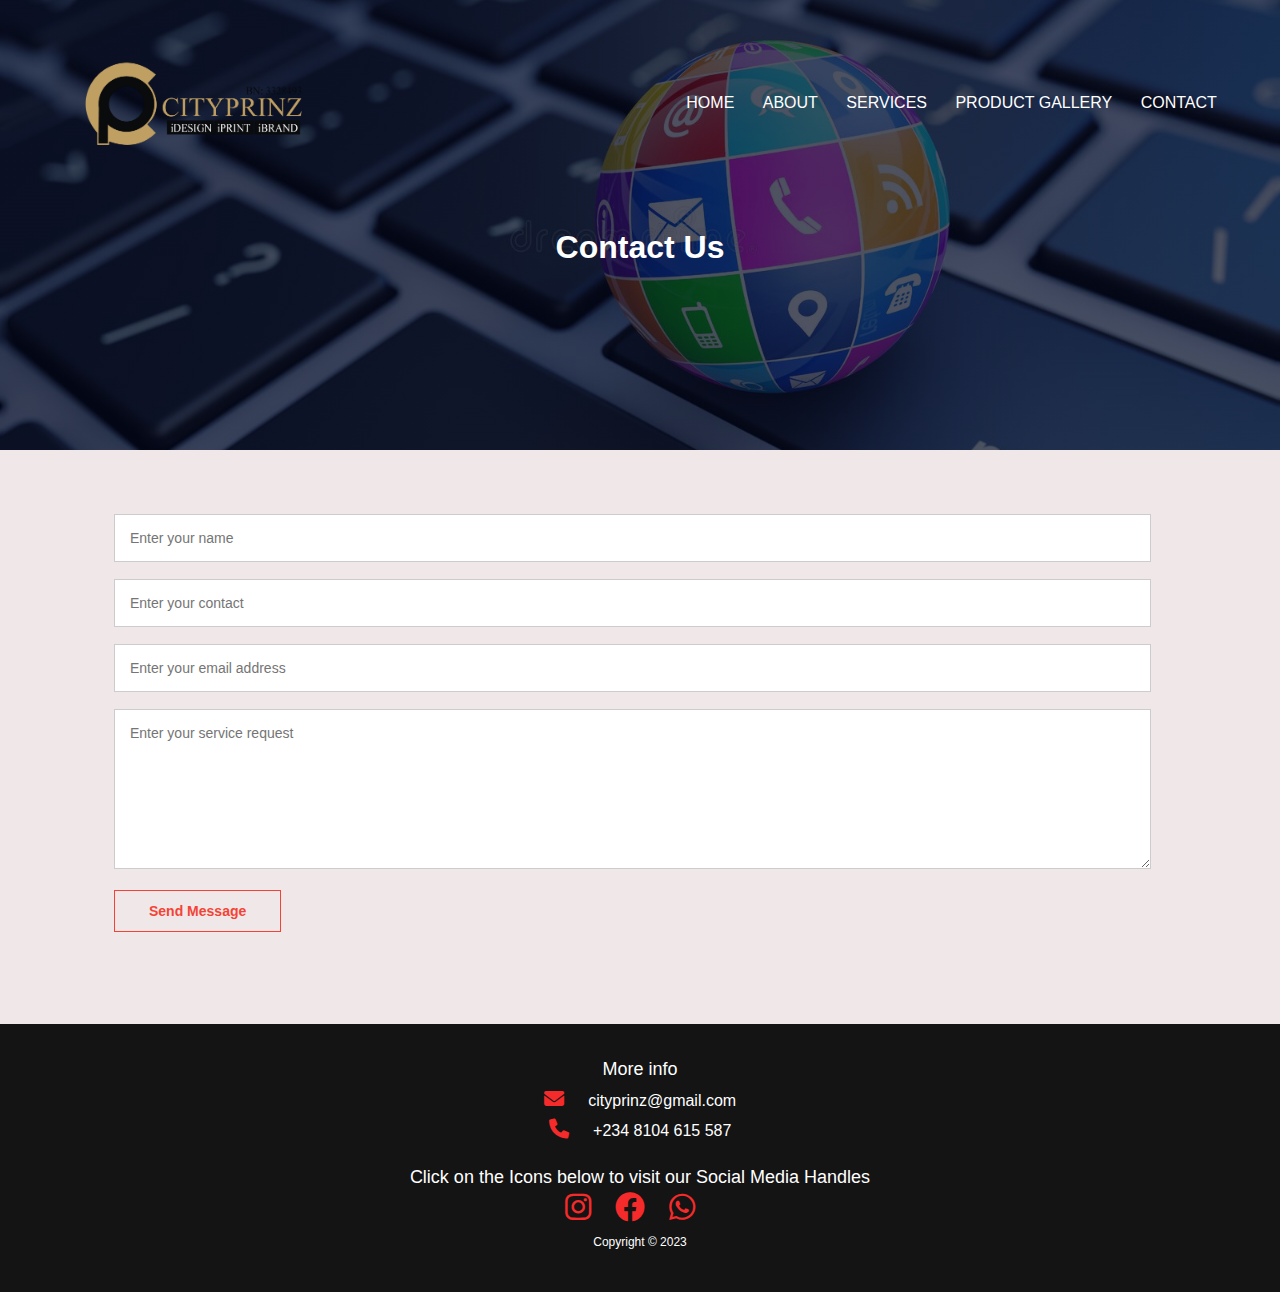
<file: contact.html>
<!DOCTYPE html>
<html lang="en">
    <head>
        <meta name="viewport" content="width=device-width, initial scale=1.0">
        <title>CityPrinz Technologies</title>
        <link rel="stylesheet" href="style.css">
        <link rel="stylesheet" href="font6/css/all.css">
    </head>
    
    <body>
        <section class="contact-header">
           <nav>
                <a href="index.html"><img src="images/logo.png"></a>
                <div class="nav_links">
                    <ul>
                        <li><a href="index.html">HOME</a></li>
                        <li><a href="about us.html">ABOUT</a></li>
                        <li><a href="services.html">SERVICES</a></li>
                        <li><a href="gallery.html">PRODUCT GALLERY</a></li>
                        <li><a href="contact.html">CONTACT</a></li>
                    </ul>
                </div>
            </nav>
            <h1>Contact Us</h1>
        </section>


        <!------CONTACT US------->
        <section class="row">
            <div class="contactform" >
                <form action="https://formsubmit.co/princehammond2579@gmail.com" method="POST">
                    <input type="text" placeholder="Enter your name" required>
                    <input type="number" placeholder="Enter your contact" required>
                    <input type="text" placeholder="Enter your email address" required>
                    <textarea rows="8" placeholder="Enter your service request" required></textarea>
                    <button type="submit" class="action_btn new_btn contact_btn">Send Message</button>
                </form>
            </div>
        </section>

       <!------Footer------->
       <section class="footer">
        <h4>More info</h4>
        <i class="fa-solid fa-envelope"></i> cityprinz@gmail.com <br>
        <i class="fa-solid fa-phone"></i> +234 8104 615 587 <br><br>

        <h4>Click on the Icons below to visit our Social Media Handles</h4>
        
        <a href="www.instagram.com/cityprinz.designs" target="_blank">
            <i class="fa-brands fa-instagram"></i>
        </a>
        <a href="https://www.facebook.com/CityPrinz-Technologies-378872938949161/" target="_blank">
            <i class="fa-brands fa-facebook"></i>
        </a>
        <a href="https://wa.me/+2348104615587" target="_blank">
            <i class="fa-brands fa-whatsapp"></i>
        </a>  
        
        <p>Copyright © 2023</p>

    </section>


    </body>
</html>
</file>
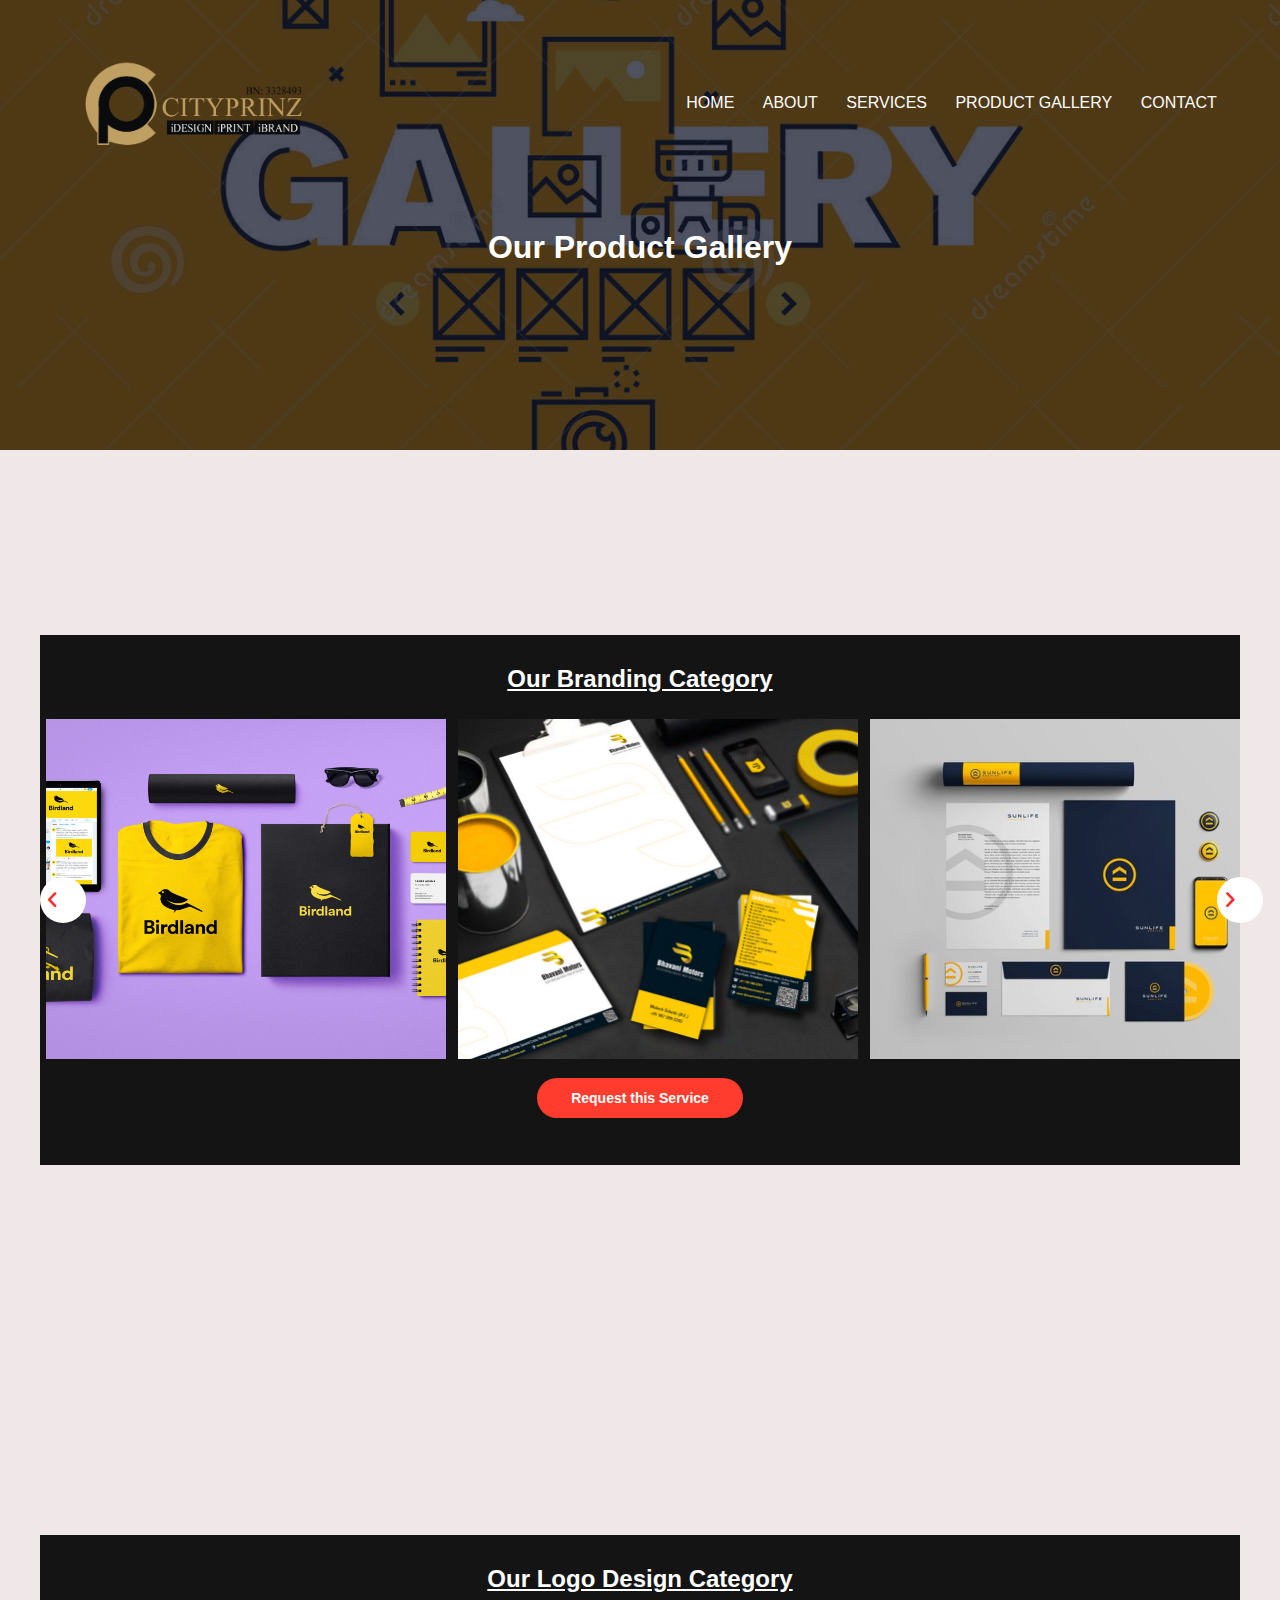
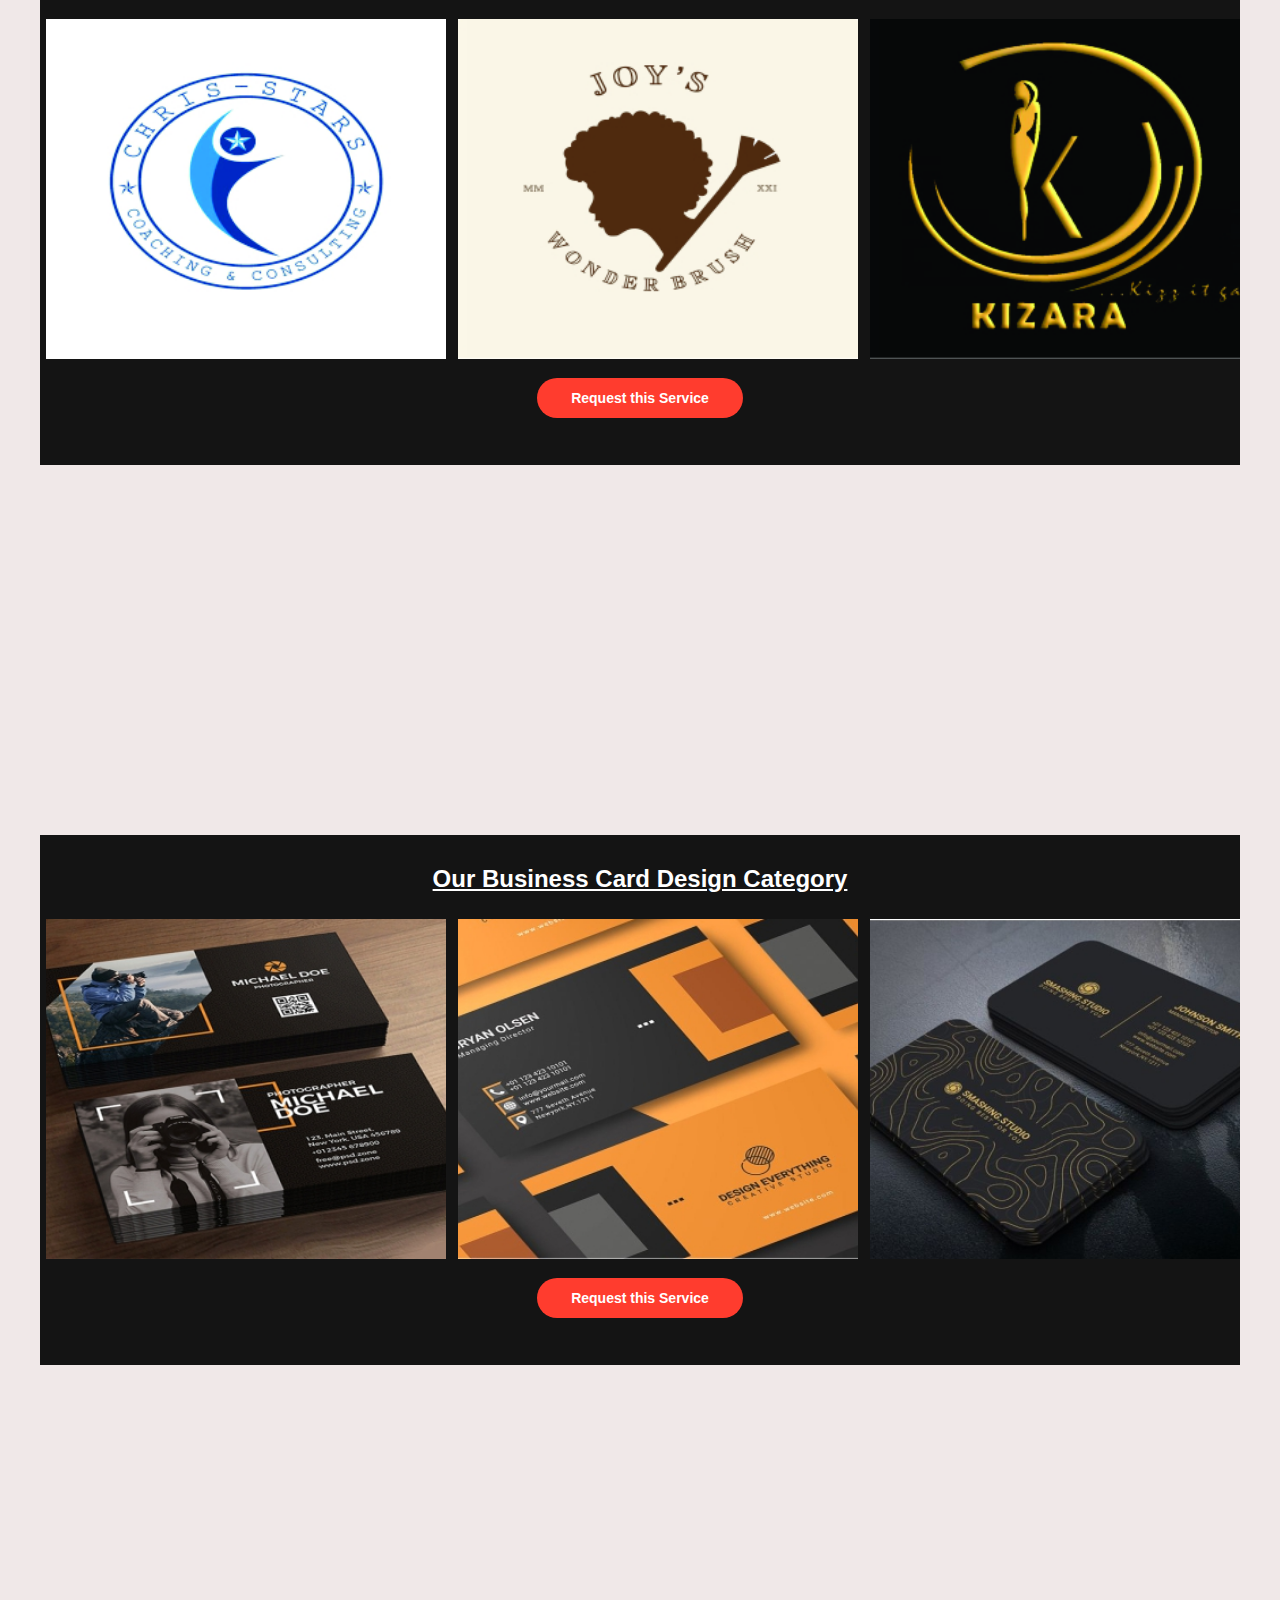
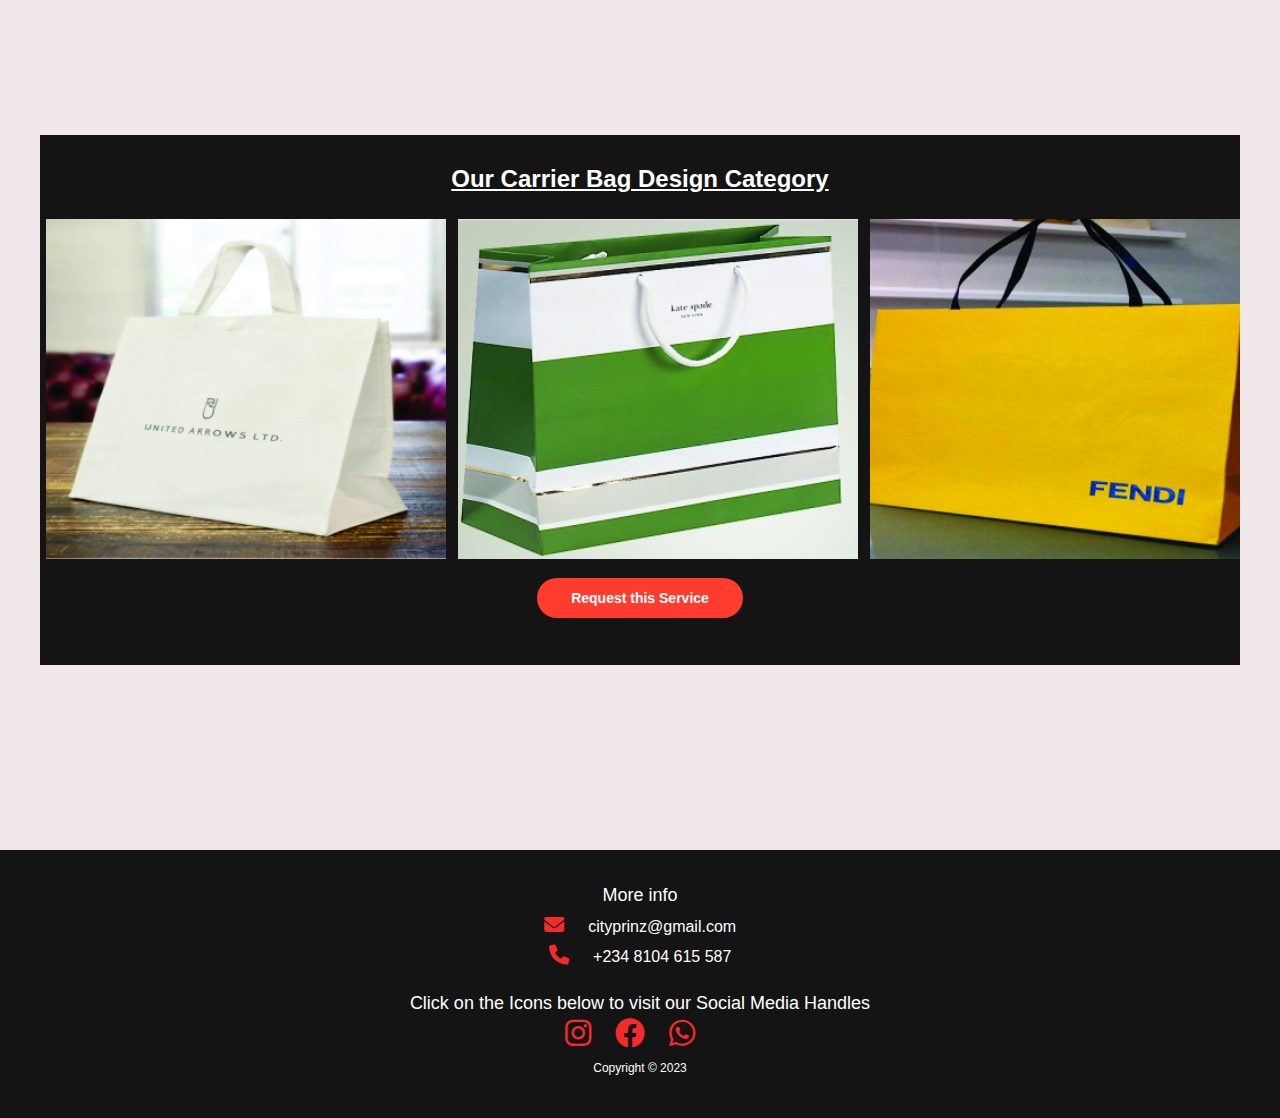
<file: gallery.html>
<!DOCTYPE html>
<html lang="en">
    <head>
        <meta name="viewport" content="width=device-width, initial scale=1.0">
        <title>CityPrinz Technologies</title>
        <link rel="stylesheet" href="style.css">
        <link rel="stylesheet" href="https://cdn.jsdelivr.net/npm/swiper@8/swiper-bundle.min.css">
        <link rel="stylesheet" href="font6/css/all.css">
        <script src="script.js"defer></script>
    </head>
    
    <body>
        <section class="gallery_header">
           <nav>
                <a href="index.html"><img src="images/logo.png"></a>
                <div class="nav_links">
                    <ul>
                        <li><a href="index.html">HOME</a></li>
                        <li><a href="about us.html">ABOUT</a></li>
                        <li><a href="services.html">SERVICES</a></li>
                        <li><a href="gallery.html">PRODUCT GALLERY</a></li>
                        <li><a href="contact.html">CONTACT</a></li>
                    </ul>
                </div>
            </nav>
            <h1>Our Product Gallery</h1>
        </section>

        <!----- GALLERY CONTENT-->
        <section class="gallery-body">
            <div class="wrapper">
                <h1>Our Branding Category</h1>
                <i id="left" class="fa-solid fa-angle-left"></i>
                <div class="carousel">
                    <img src="images/Branding4.jpg" draggable="false">
                    <img src="images/Branding5.jpg" draggable="false">
                    <img src="images/Branding6.jpg" draggable="false">
                    <img src="images/Branding7.jpg" draggable="false">
                    <img src="images/Branding8.png" draggable="false">
                    <img src="images/Branding9.png" draggable="false">
                </div>
                <i id="right" class="fa-solid fa-angle-right"></i>
            </div>
            <a href="contact.html" class="action_btn gallery_btn">Request this Service</a>
        </section>

        <section class="gallery-body">
            <div class="wrapper">
                <h1>Our Logo Design Category</h1>
                <div class="carousel">
                    <img src="images/Logonew1.jpg">
                    <img src="images/Logonew4.jpg">
                    <img src="images/Logonew5.jpg">
                </div>
            </div>
            <a href="contact.html" class="action_btn gallery_btn">Request this Service</a>
        </section>

        <section class="gallery-body">
            <div class="wrapper">
                <h1>Our Business Card Design Category</h1>
                <div class="carousel">
                    <img src="images/Businesscardnew3.jpg">
                    <img src="images/Businesscardnew6.jpg">
                    <img src="images/Businesscardnew8.jpg">
                </div>
            </div>
            <a href="contact.html" class="action_btn gallery_btn">Request this Service</a>
        </section>

        <section class="gallery-body">
            <div class="wrapper">
                <h1>Our Carrier Bag Design Category</h1>
                <div class="carousel">
                    <img src="images/Carrieerbagnew6.jpg">
                    <img src="images/Carrierbagnew1.jpg">
                    <img src="images/Carrierbagnew5.jpg">
                </div>
            </div>
            <a href="contact.html" class="action_btn gallery_btn">Request this Service</a>
        </section>


        
                           
        <!------Footer------->
        <section class="footer">
            <h4>More info</h4>
            <i class="fa-solid fa-envelope"></i> cityprinz@gmail.com <br>
            <i class="fa-solid fa-phone"></i> +234 8104 615 587 <br><br>

            <h4>Click on the Icons below to visit our Social Media Handles</h4>
            
            <a href="www.instagram.com/cityprinz.designs" target="_blank">
                <i class="fa-brands fa-instagram"></i>
            </a>
            <a href="https://www.facebook.com/CityPrinz-Technologies-378872938949161/" target="_blank">
                <i class="fa-brands fa-facebook"></i>
            </a>
            <a href="https://wa.me/+2348104615587" target="_blank">
                <i class="fa-brands fa-whatsapp"></i>
            </a>  
            
            <p>Copyright © 2023</p>

        </section>
 
    </body>
</html>
</file>
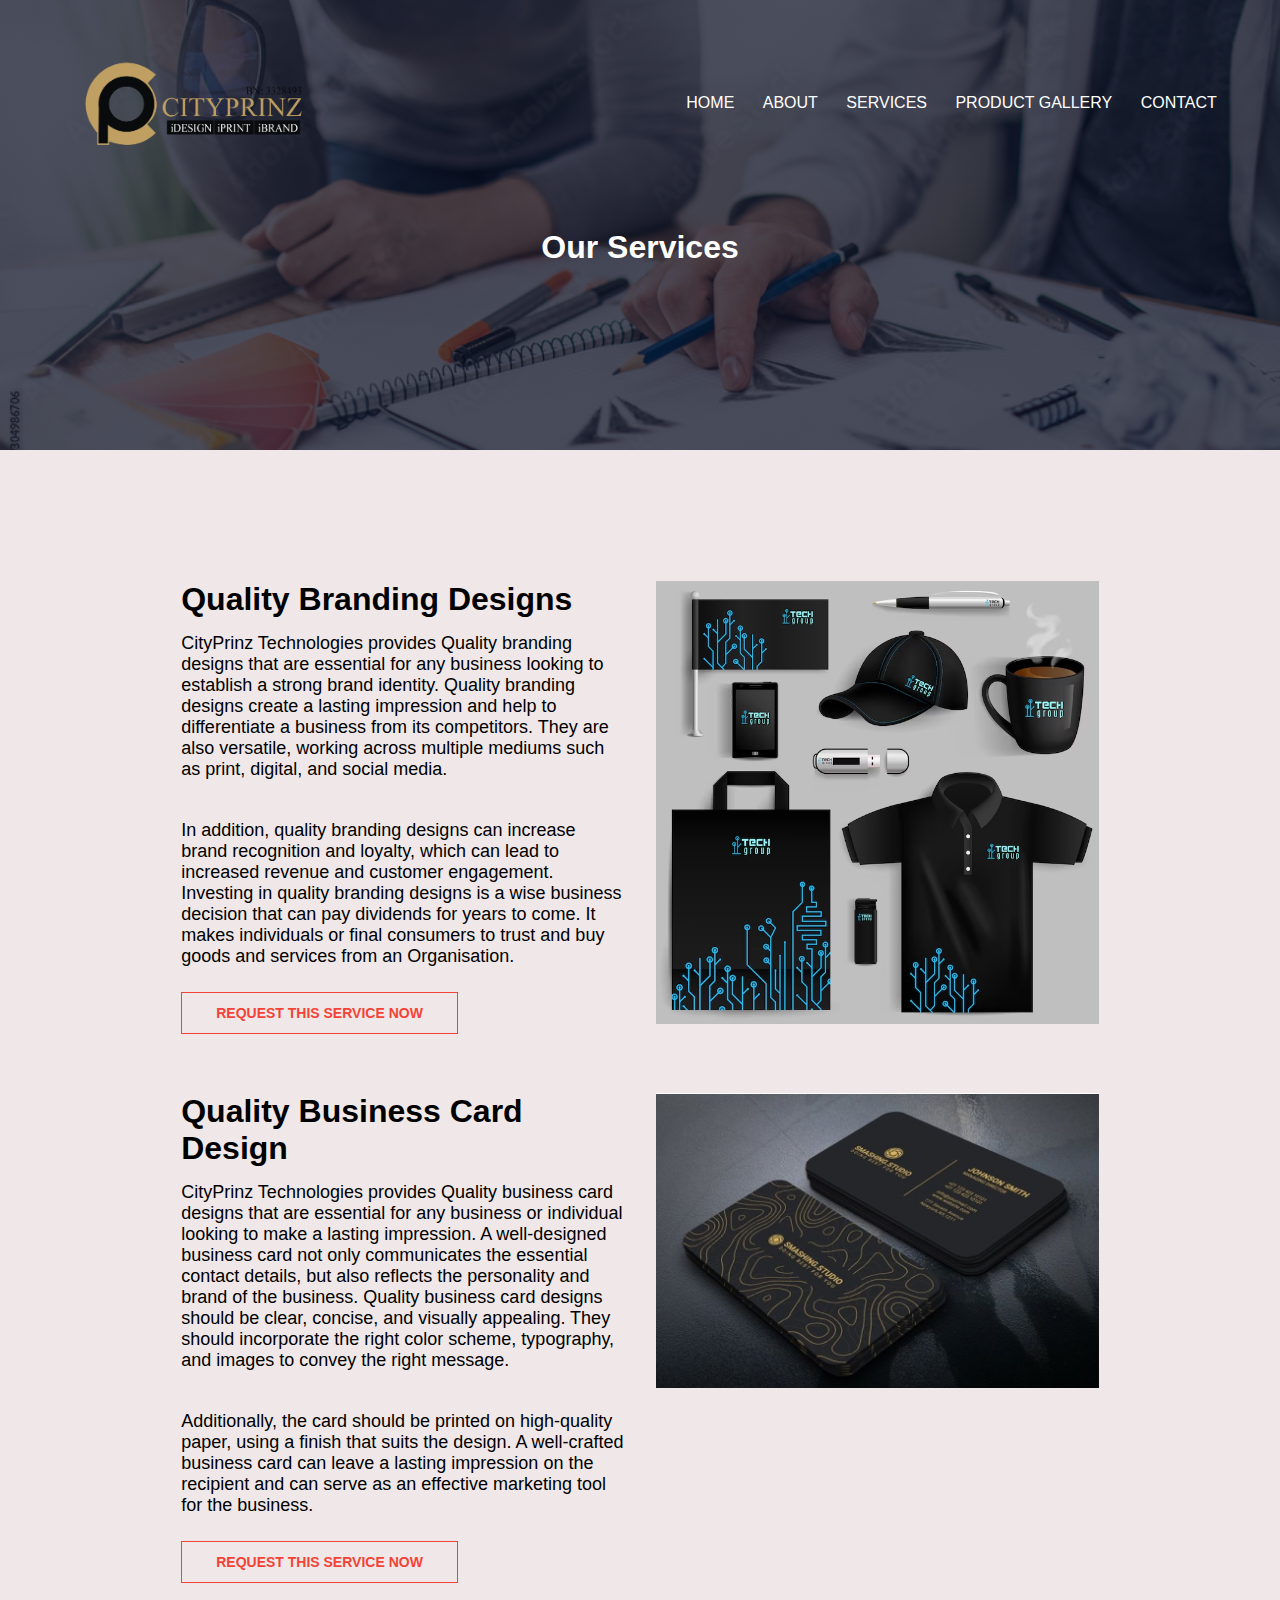
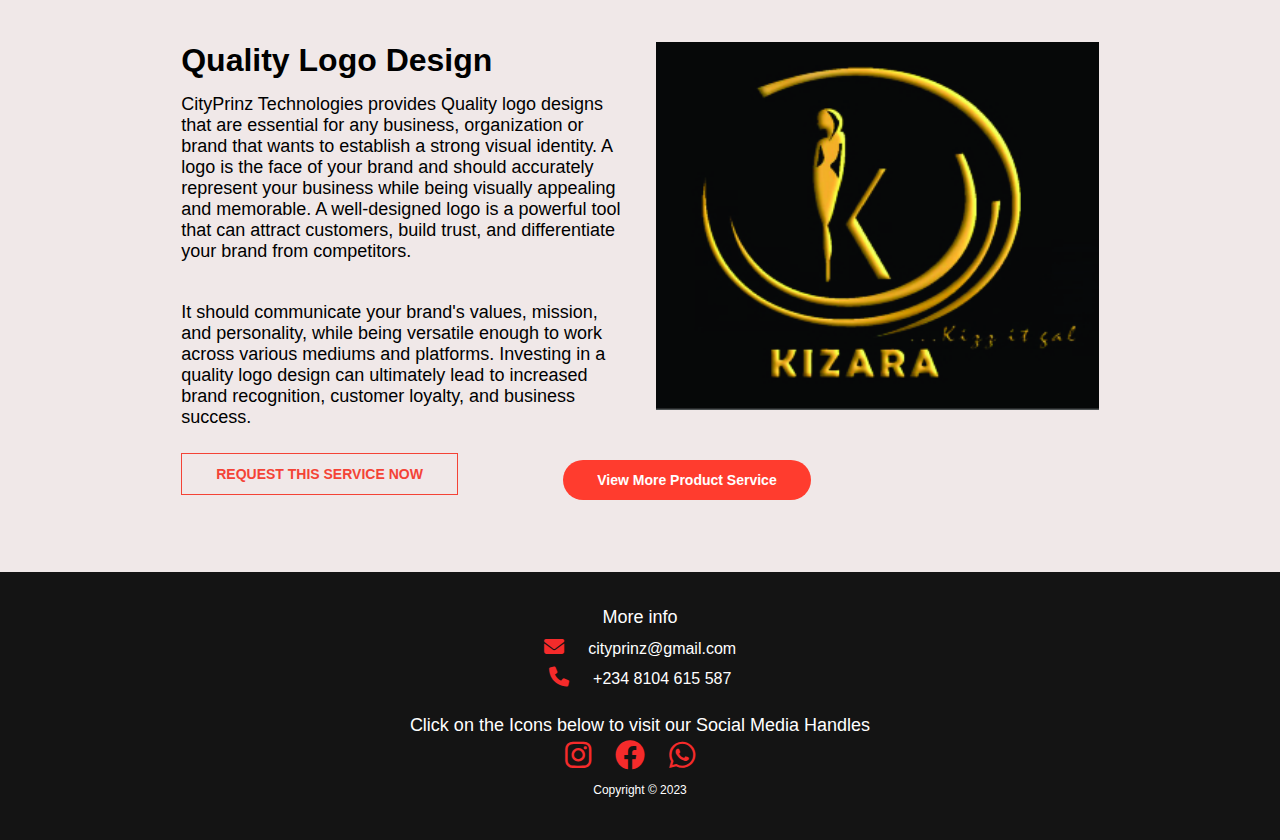
<file: services.html>
<!DOCTYPE html>
<html lang="en">
    <head>
        <meta name="viewport" content="width=device-width, initial scale=1.0">
        <title>CityPrinz Technologies</title>
        <link rel="stylesheet" href="style.css">
        <link rel="stylesheet" href="https://cdn.jsdelivr.net/npm/swiper@8/swiper-bundle.min.css">
        <link rel="stylesheet" href="font6/css/all.css">
    </head>
    
    <body>
        <section class="service_header">
           <nav>
                <a href="index.html"><img src="images/logo.png"></a>
                <div class="nav_links">
                    <ul>
                        <li><a href="index.html">HOME</a></li>
                        <li><a href="about us.html">ABOUT</a></li>
                        <li><a href="services.html">SERVICES</a></li>
                        <li><a href="gallery.html">PRODUCT GALLERY</a></li>
                        <li><a href="contact.html">CONTACT</a></li>
                    </ul>
                </div>
            </nav>
            <h1>Our Services</h1>

        </section>

        
        <section class="about_us">
            <div class="row">
                <div class="content">
                    <h1>Quality Branding Designs</h1>
                    <p>CityPrinz Technologies provides Quality branding designs that are essential for 
                        any business looking to establish a strong brand identity. 
                        Quality branding designs create a lasting impression and help to differentiate      
                         a business from its competitors. They are also versatile, working across multiple 
                         mediums such as print, digital, and social media. 
                    </p>
                    <p>In addition, quality branding designs can increase brand recognition and loyalty, 
                       which can lead to increased revenue and customer engagement. 
                       Investing in quality branding designs is a wise business decision that can pay 
                       dividends for years to come. It makes individuals or final consumers to trust 
                       and buy goods and services from an Organisation.
                    </p>
                        <a href="contact.html" class="action_btn new_btn">REQUEST THIS SERVICE NOW</a>
                </div>

                <div class="content">
                    <img src="images/Branding9.png">
                </div>
            </div>
        </section>

        <section class="about_us">
            <div class="row">
                <div class="content">
                    <h1>Quality Business Card Design</h1>
                    <p>CityPrinz Technologies provides Quality business card designs  that are essential 
                       for any business or individual looking to make a lasting impression. 
                       A well-designed business card not only communicates the essential contact details, 
                       but also reflects the personality and brand of the business. 
                       Quality business card designs should be clear, concise, and visually appealing. 
                       They should incorporate the right color scheme, typography, and images to convey the 
                       right message.  
                    </p>
                    <p>Additionally, the card should be printed on high-quality paper, using a finish that 
                        suits the design. A well-crafted business card can leave a lasting impression on 
                        the recipient and can serve as an effective marketing tool for the business.
                    </p>
                        <a href="contact.html" class="action_btn new_btn">REQUEST THIS SERVICE NOW</a>
                </div>

                <div class="content">
                    <img src="images/Businesscardnew8.jpg">
                </div>
            </div>
        </section>

        <section class="about_us">
            <div class="row">
                <div class="content">
                    <h1>Quality Logo Design</h1>
                    <p>CityPrinz Technologies provides Quality logo designs that are essential for any business, 
                        organization or brand that wants to establish a strong visual identity. 
                        A logo is the face of your brand and should accurately represent your business while 
                        being visually appealing and memorable. A well-designed logo is a powerful tool that 
                        can attract customers, build trust, and differentiate your brand from competitors.
                    </p>
                    <p>It should communicate your brand's values, mission, and personality, while being 
                        versatile enough to work across various mediums and platforms. Investing in a 
                        quality logo design can ultimately lead to increased brand recognition, 
                        customer loyalty, and business success.
                    </p>
                        <a href="contact.html" class="action_btn new_btn">REQUEST THIS SERVICE NOW</a>
                </div>

                <div class="content" id="services-img">
                    <img src="images/Logonew5.jpg">
                </div>
                <a href="gallery.html" class="action_btn gallery_btn" id="service-btn">View More Product Service</a>
            </div>
        </section>

        

                           
        <!------Footer------->
        <section class="footer">
            <h4>More info</h4>
            <i class="fa-solid fa-envelope"></i> cityprinz@gmail.com <br>
            <i class="fa-solid fa-phone"></i> +234 8104 615 587 <br><br>

            <h4>Click on the Icons below to visit our Social Media Handles</h4>
            
            <a href="www.instagram.com/cityprinz.designs" target="_blank">
                <i class="fa-brands fa-instagram"></i>
            </a>
            <a href="https://www.facebook.com/CityPrinz-Technologies-378872938949161/" target="_blank">
                <i class="fa-brands fa-facebook"></i>
            </a>
            <a href="https://wa.me/+2348104615587" target="_blank">
                <i class="fa-brands fa-whatsapp"></i>
            </a>  
            
            <p>Copyright © 2023</p>

        </section>
 
 
    </body>
</html>
</file>
<file: style.css>
*{
    margin: 0;
    padding: 0;
    font-family: 'Poppins', sans-serif;
}
body{
    background-color: #f0e8e8fa;
} 
/*-------Home ---------*/
.header{
    min-height: 100vh;
    width: 100%;
    background-image: linear-gradient(rgba(4,9,30,0.58),rgba(4,9,30,0.58)), url(images/homebanner.jpg);
    background-position: center;
    background-size: cover;
    position: relative;
}
nav{
    display: flex;
    padding: 0 4%;
    justify-content: space-between;
    align-items: center;
}
nav img{
    width: 300px;
}
.nav_links{
    flex: 1;
    text-align: right;
}
.nav_links ul li{
    list-style: none;
    display: inline-block;
    padding: 8px 12px;
    position: relative;
}
.nav_links ul li a{
    color: #fff;
    text-decoration: none;
    font-size: 16px;
    font-weight: 500;
}
.nav_links ul li::after{
    content: ' '; 
    width: 0%;
    height: 2px;
    background: #f44336;
    display: block;
    margin: auto;
    transition: 0.5s;
}
.nav_links ul li:hover::after{
    width: 100%;
}
.text_box{
    width: 90%;
    color: white;
    position: absolute;
    top: 55%;
    left: 50%;
    transform: translate(-50%,-50%);
    text-align: center;
}
.text_box h1{
    font-size: 55px;
}            
.text_box p{
    margin: 20px 0 40px;
    font-size: 16px;
    word-spacing: 3px;
    line-height: 24px;
    font-weight: 530;
}
.action_btn{
    display: inline-block;
    text-decoration: none;
    color: white;
    border: 1px solid white;
    padding: 12px 34px;
    font-size: 14px;
    font-weight: 700;
    background: transparent;
    position: relative;
    cursor: pointer;
}
.action_btn:hover{
    background: red;
    border: 1px solid red;
    transition: 1s;
}
@media(max-width: 700px){ 

    nav img{
        width: 190px;
    }
    .text_box h1{
        font-size: 30px;
        margin-top: 100px;
    }
    .text_box p{
        font-size: 14px;
    }
    .nav_links ul li{
        display: block;
    }
    .nav_links ul{
        margin-top: 20px;
    }
    .row{ 
        flex-direction: column;
    }
    .contact h1{
        font-size: 22px;
    }
}

/*-------Home (About Us)---------*/
.designs img{
    width: 50%;
    height: 40%;
}
#btn1{
    color: black;
    border: 1px solid red;
    font-size: 18px;
    margin-top: 0;
    margin-bottom: 40px;
}
#btn1:hover{
    color: white;
    transition: 0.5s;
}
.aboutus{
    width: 100%;
    height: 100%;
    margin: auto;
    text-align: center;
    padding-top: 100px;
}
.aboutus h1{
    font-size: 36px;
    font-weight: 800;
    text-decoration: underline;
    text-decoration-color: lightcoral;
}
.aboutus h2{
    font-size: 24px;
    font-weight: 700;
}
.aboutus p{
    color: rgb(58, 57, 57);
    font-size: 18px;
    font-weight: 500;
    line-height: 22px;
    padding: 10px;
}
.row{
    margin-left: 5%;
    margin-right: 5%;
    margin-top: 5%;
    display: flex;
    justify-content: space-between;
}
.designs{
    flex-basis: 31%;
    background: #fff3f3;
    border-radius: 10px;
    margin-bottom: 5%;
    padding: 20px 12px;
    box-sizing: border-box;
    transition: 0.5s;
} 
.designs h3{
    text-align: center;
    font-weight: 600;
    margin: 10px 0;
}
.designs:hover{
    box-shadow: 0 0 20px 0px rgba(0, 0, 0, 0.274);
}
@media(max-width: 700px){
    .designs img{
        width: 35%;
        height: 25%;
    }
    .aboutus h1{
        font-size: 32px;
        font-weight: 800;
    }
    .aboutus h2{
        font-size: 25px;
    }
    .aboutus p{
        font-size: 17px;
        font-weight: 500px;
    }
}
/*-------Home (Services)---------*/
.services{
    width: 100%;
    margin: auto;
    text-align: center;
    padding-top: 50px;
}
.services h1{
    font-size: 36px;
    font-weight: 800;
    text-decoration: underline;
    text-decoration-color: lightcoral;
}
.services p{
    color: rgb(77, 75, 75);
    font-size: 16px;
    font-weight: 300;
    line-height: 22px;
    padding: 10px;
}
.jobs{
    flex-basis: 32%;
    border-radius: 20px;
    margin-bottom: 10%;
    position: relative;
    overflow: hidden;
}
.jobs img{
    width: 100%;
    height: 60%;
    display: block;
}
.jobs  h2{
    font-size: 26px;
    margin-top: 10px;
}
.jobs p{
    font-size: 18px;
    font-weight: 500;
}
.layer{
    background: transparent;
    height: 100%;
    width: 100%;
    position: absolute;
    top: 0;
    left: 0;
    transition: 0.5s;
}
.layer:hover{
    background: rgb(226, 0, 0);  
}
.layer h3{
    width: 100%;
    font-weight: 500;
    color: white;
    font-size: 26px;
    bottom: 0;
    position: absolute;
    opacity: 0;
    transition: 0.5s;
}
.layer:hover h3{
    bottom: 49%;
    opacity: 1;
}
#btn2{
    margin-top: -8%;
    margin-left: 44%;
    color: black;
    border: 1px solid red;
    font-size: 18px;
    position: absolute;
}
#btn2:hover{
    color: white;
    transition: 0.5s;
}
@media(max-width: 700px){
    .jobs  h2{
        font-size: 22px;
        margin-top: 11%;
    }
    .jobs p{
        font-size: 18px;
        font-weight: 400;
    }
    .layer{
        height: 100%;
    }
    #btn2{
        margin-top: 0;
        margin-left: 32%;
    }
}


/*-------Home (CONTACT US)---------*/
 .contact{
     margin: 0 auto;
     margin-top: -1%;
     width: 100%;
     background-image: linear-gradient(rgba(0,0,0,0.7),rgba(0,0,0,0.7)), url(images/banner2.jpg);
     background-position: center;
     background-size: cover;
     text-align: center;
     padding: 100px 0;
 } 
 .contact h1{
     color: white;
     margin-bottom: 40px;
     padding: 0;
     font-size: 28px;
 }
 @media(max-width: 700px){
     .contact{
         margin: 150px auto;
         margin-bottom: 0;
     }
     .contact h1{
         font-size: 20px;
     }
 }

 /*-------Home (FOOTER)---------*/
.footer{
    text-align: center;
    width: 100%;
    padding: 30px 0;
    color: white;
    background: rgb(20, 20, 20);
    background-size: cover;
    position: relative;
    background-position: bottom;
}
.footer h4{
    margin-bottom: 25px;
    font-weight: 400;
    line-height: 30px;
    color: white;
    font-size: 14px;
}
.footer p{
    margin-bottom: 0;
    line-height: 40px;
    font-size: 12px;
    font-weight: 400;
}
.footer i{
    line-height: 30px;
}


 /*-------SUBHEADER ABOUT US PAGE---------*/
.sub-header{
    height: 50vh;
    width: 100%;
    background-image: linear-gradient(rgba(4,9,30,0.4),rgba(4,9,30,0.4)), url(images/aboutusbanner.jpg);
    background-position: center;
    background-size: cover;
    text-align: center;
    color: white;
}
.sub-header h1{
    margin-top: 20px;
    font-size: 32px;
}
.about_us{
    width: 80%;
    margin: auto;
    padding-top: 50px;
    padding-bottom: 0;
    margin-bottom: -8%;
}
.content{
    flex-basis: 48%;
    padding: 30px 2px;
}
.content img{
    width: 100%;
    margin-top: 0;
}
#manager{
    margin-bottom: 20%;
}
#manager img{
    margin-top: 3%;
    width: 70%;
    height: 80%;
}
.content h1{
    padding-top: 0;
}
.content p{
    padding: 15px 0 25px;
    font-size: 18px;
}
.new_btn{
    border: 1px solid #f44336;
    background: transparent;
    color: #f44336;
}
.new_btn:hover{
    color: white;
}

/*-------SERVICE HEADER PAGE---------*/
.service_header{
    height: 50vh;
    width: 100%;
    background-image: linear-gradient(rgba(4,9,30,0.7),rgba(4,9,30,0.7)), url(images/servicebanner.jpg);
    background-position: center;
    background-size: cover;
    text-align: center;
    color: white;
}
.service_header h1{
    margin-top: 20px;
    font-size: 32px;
}
.services h2{
    font-size: 21px;
    font-weight: 600;
}
#services-img{
    margin-bottom: 25%;
}
#service-btn{
    margin-top: 35%;
    margin-left: 30%;
}
.fa-brands, .fa-solid {
    color: rgb(245, 43, 43);
    font-size: 30px;
    letter-spacing: 20px;
}
.fa-solid{
    font-size: 20px;
}
.footer h4{
    font-size: 18px;
    margin-bottom: 0;
}
.footer a{
    text-decoration: none;
}
@media(max-width: 700px){
    .services h2{
        font-size: 18px;
        padding-left: 25px;
        padding-right: 25px;
    }
}

/*-------CONTACT HEADER PAGE---------*/
.contact-header{
    height: 50vh;
    width: 100%;
    background-image: linear-gradient(rgba(4,9,30,0.7),rgba(4,9,30,0.7)), url(images/contact.jpg);
    background-position: center;
    background-size: cover;
    text-align: center;
    color: white;
}
.contact-header h1{
    margin-top: 20px;
    font-size: 32px;
}
.contactform input, .contactform textarea{
    width: 90%;
    padding: 15px;
    margin-left: 50px;
    margin-bottom: 17px;
    outline: none;
    border: 1px solid #ccc;
    box-sizing: border-box;
    font-size: 14px;
}
.contact_btn{
    margin-left: 50px;
    margin-bottom: 8%;
}
@media(max-width: 700px){
    .contactform input, .contactform textarea{
        margin-left: 25px;
        font-size: 13px;
    }
    .contact_btn{
        margin-left: 25px;
        margin-bottom: 15%;
    }
}
.gallery_header{
    height: 50vh;
    width: 100%;
    background-image: linear-gradient(rgba(4,9,30,0.7),rgba(4,9,30,0.7)), url(images/gallerybanner.jpg);
    background-position: center;
    background-size: cover;
    text-align: center;
    color: white;
}
.gallery-body{
    display: flex;
    padding: 0, 35px;
    align-items: center;
    justify-content: center;
    min-height: 100vh;
}
.gallery_header h1{
    margin-top: 20px;
    font-size: 32px;
}
.wrapper .carousel{
    font-size: 0px;
    cursor: pointer;
    overflow: hidden;
    white-space: nowrap;
    scroll-behavior: smooth;
}
.wrapper{
    max-width: 1200px;
    position: relative;
    padding-top: 30px;
    padding-bottom: 100px;
    background: rgb(20, 20, 20);
}
.wrapper h1{
    text-align: center;
    font-size: 24px;
    color: white;
    text-decoration: underline;
    padding-bottom: 20px;
}
.wrapper i{
    top: 50%;
    height: 46px;
    width: 46px;
    cursor: pointer;
    position: absolute;
    font-size: 1.2rem;
    text-align: center;
    line-height: 46px;
    background: white;
    border-radius: 50%;
    transform: translateY(-50%);
}
.wrapper i:first-child{
    left: -23px;
    display: none; /*Hides the icon for the first image in the caurosel*/
}
.wrapper i:last-child{
    right: -23px;
}
.carousel.dragging{
    cursor: grab;
    scroll-behavior: auto;
}
.carousel.dragging img{
    pointer-events: none;
}
.carousel img{
    height: 340px;
    padding: 6px;
    object-fit: cover;
    width: calc(100% /3);
}
.carousel img:first-child{
    margin-left: 0px;
}
.gallery_btn{
    background-color: #ff3c2e;
    color: white;
    border-radius: 20px;
    margin-top: 31%;
    position: absolute;
    border: none;
    
}

@media(max-width: 700px){
    .carousel img{
        width: calc(100%);
    }
}
</file>
